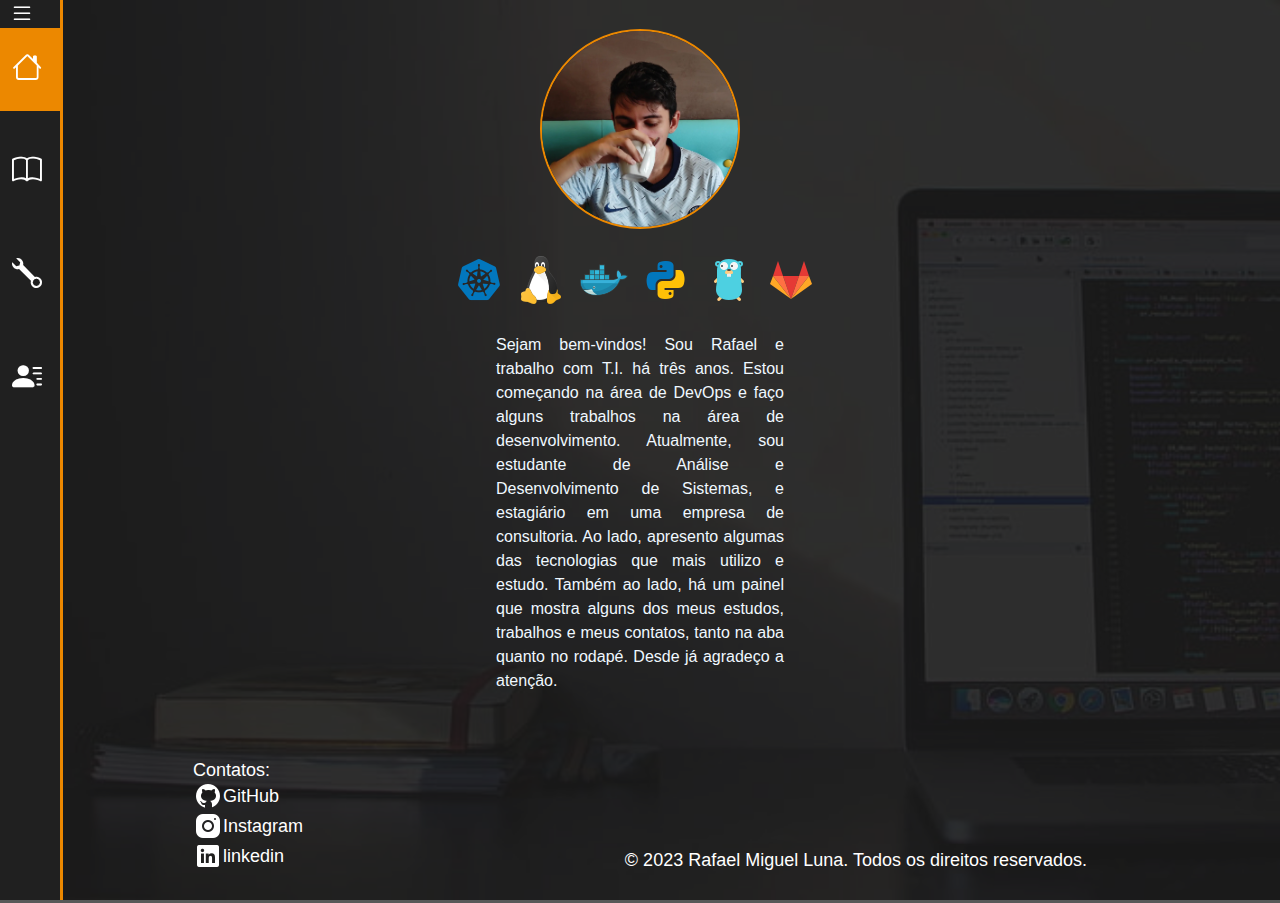
<file: index.html>
<!DOCTYPE html>
<html lang="pt-br">
<head>
    <meta charset="UTF-8">
    <meta name="viewport" content="width=device-width, initial-scale=1.0">
    <link rel="stylesheet" href="styles/index_style.css">
    <script src="./scripts/trocar-images.js"></script>
    <link rel="stylesheet" href="https://cdn.jsdelivr.net/npm/bootstrap-icons@1.3.0/font/bootstrap-icons.css">
    <title>Rafael</title>
</head>
<body>
    <nav class="menu-lateral">
        <div class="btn-expandir">
            <i class="bi bi-list" id="btn-exp"></i>
            <i class="bi bi-x" id="btn-close"></i>
            </div>
            <ul class="list">
                <li class="item-menu  ativo">
                    <a href="./index.html">
                        <span class="icon"><i class="bi bi-house"></i></span>
                        <span class="txt-link">Home</span>
                    </a>
                </li>
                <li class="item-menu">
                    <a href="./study.html">
                        <span class="icon"><i class="bi bi-book"></i></span>
                        <span class="txt-link">Estudos</span>
                </a>
                </li>
                <li class="item-menu">
                    <a href="worker.html">
                        <span class="icon"><i class="bi bi-wrench"></i></span>
                        <span class="txt-link">Trabalhos</span>
                    </a>
                </li>
                <li class="item-menu">
                    <a href="contacts.html">
                        <span class="icon"><i class="bi bi-person-lines-fill"></i></span>
                        <span class="txt-link">Contatos</span></a>
                </li>
            </ul>
        </nav>
        <script src="./scripts/menu.js"></script>
    <main>
       <div class="main-central">
        <div class="text">
            <p >
                Sejam bem-vindos!
                Sou Rafael e trabalho com T.I. há três anos.
                Estou começando na área de DevOps
                e faço alguns trabalhos na área de desenvolvimento.   
                Atualmente, sou estudante de Análise e Desenvolvimento de Sistemas,
                e estagiário em uma empresa de consultoria.
                Ao lado, apresento algumas das tecnologias que mais utilizo e estudo. Também ao lado, há um painel que mostra alguns dos meus estudos, trabalhos e meus contatos, tanto na aba quanto no rodapé. 
                Desde já agradeço a atenção.
              </p>
        </div>
        <div class="profile">
            <img  class="cicle"  src="./imagens/profile.png" alt="profile" width="200" height="200">
            
        
            <div class="tools">
                <a href="https://kubernetes.io/pt-br/" target="_blank"><img src="./imagens/icons-kubernetes-48.png" alt="icons-kubernetes-48"></a>
                <a href="https://www.linux.org/pages/download/" target="_blank"><img src="./imagens/icons-linux-48.png" alt="icons-linux-48"></a>
                <a href="https://www.docker.com/" target="_blank"><img src="./imagens/icons-docker-48.png" alt="icons-docker-48"></a>
                <a href="https://www.python.org/" target="_blank"><img src="./imagens/icons-python-48.png" alt="icons-python-48"></a>
                <a href="https://go.dev/" target="_blank"><img src="./imagens/icons8-golang-48.png" alt="icons-golang-48"></a>
                <a href="https://about.gitlab.com/" target="_blank"><img src="./imagens/icons8-gitlab-48.png" alt="icons-gitlab-48"></a>
            </div>
        </div>
       </div>
    </main>
    <footer>
  
        <div>
            <p>Contatos: </p>
            <ul class="redes_sociais">
                <li>
                    <a href="https://github.com/rafaellunaM" target="_blank" onmouseover="trocarImagem(this, '/imagens/icons8-github-orange.png')" onmouseout="trocarImagem(this, '/imagens/icons8-github-white.png')">
                        <img src="/imagens/icons8-github-white.png" alt="GitHub Icone"> GitHub
                    </a>
                </li>
                <li>
                  <a href="https://www.instagram.com/rafael_migueel_/" target="_blank" onmouseover="trocarImagem(this, '/imagens/icons8-instagram-orange.png')" onmouseout="trocarImagem(this, '/imagens/icons8-instagram-white.png')">
                    <img src="/imagens/icons8-instagram-white.png" alt="Instagram Icone"> Instagram
                  </a>
                </li>
                <li>
                  <a href="https://www.linkedin.com/in/rafael-miguel-luna/" target="_blank" onmouseover="trocarImagem(this, '/imagens/icons8-linkedin-orange.png')" onmouseout="trocarImagem(this, '/imagens/icons8-linkedin-white.png')">
                    <img src="/imagens/icons8-linkedin-white.png" alt="Linkedin Icone">linkedin
                  </a>
                </li>
              </ul>               
        </div>
        <p>&copy; 2023 Rafael Miguel Luna. Todos os direitos reservados.</p>
    </footer>
</body>
</html>
</file>
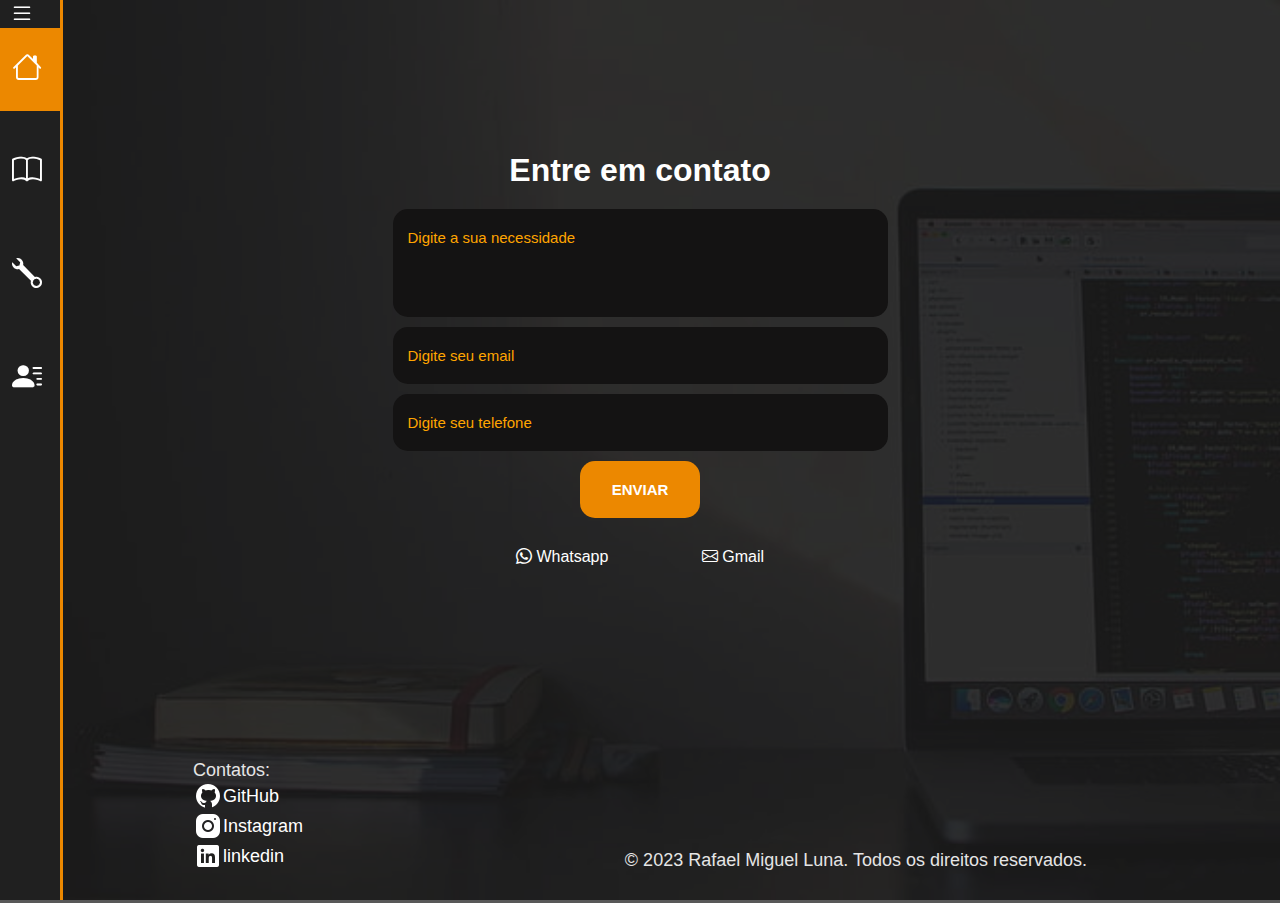
<file: contacts.html>
<!DOCTYPE html>
<html lang="pt-br">
<head>
    <meta charset="UTF-8">
    <meta name="viewport" content="width=device-width, initial-scale=1.0">
    <link rel="stylesheet" href="styles/index_style.css">
    <script src="./scripts/trocar-images.js"></script>
    <link rel="stylesheet" href="https://cdn.jsdelivr.net/npm/bootstrap-icons@1.3.0/font/bootstrap-icons.css">
    <link rel="stylesheet" href="styles/loading.css">
    <link rel="stylesheet" href="styles/contacts.css">
    <title>Rafael</title>
</head>
<body>
    <nav class="menu-lateral">
        <div class="btn-expandir">
            <i class="bi bi-list" id="btn-exp"></i>
            <i class="bi bi-x" id="btn-close"></i>
            </div>
            <ul class="list">
                <li class="item-menu  ativo">
                    <a href="./index.html">
                        <span class="icon"><i class="bi bi-house"></i></span>
                        <span class="txt-link">Home</span>
                    </a>
                </li>
                <li class="item-menu">
                    <a href="./study.html">
                        <span class="icon"><i class="bi bi-book"></i></span>
                        <span class="txt-link">Estudos</span>
                </a>
                </li>
                <li class="item-menu">
                    <a href="worker.html">
                        <span class="icon"><i class="bi bi-wrench"></i></span>
                        <span class="txt-link">Trabalhos</span>
                    </a>
                </li>
                <li class="item-menu">
                    <a href="contacts.html">
                        <span class="icon"><i class="bi bi-person-lines-fill"></i></span>
                        <span class="txt-link">Contatos</span></a>
                </li>
            </ul>
        </nav>
        <script src="./scripts/menu.js"></script>
    <main>
        
        <section id="formulario">
                <div class="interface">
                    <h1>Entre em contato</h1>
                    <form action="https://formsubmit.co/ebb062f20da389b16393f739f7dc2dcc" method="POST" class="form_contato" id="validation">                  
                            <textarea id="mensagem" name="mensagem" rows="4" cols="50" placeholder="Digite a sua necessidade"  required ></textarea>                     
                            <input type="email" id="email" placeholder="Digite seu email" required >
                            <input type="text" id="telefone" required  autocomplete="off" maxlength="14" placeholder="Digite seu telefone">
                            <input type="hidden" name="_next" value="https://merry-pastelito-31a772.netlify.app/sucesscontact">
                            <!--  <input type="file" name="attachment" accept="image/png, image/jpeg"> -->
                            <div class="btn-enviar_reset">                               
                                <input class="enviar" type="submit" value="ENVIAR">
                            <!-- <input class="limpar" type="reset" value="LIMPAR"> -->
                            </div>
                    </form>
                    <div class="confirmation-message" id="confirmationMessage">Enviado com sucesso!</div>
                    <div class="links">
                        <a href="https://api.whatsapp.com/send?phone=81999329229" target="_blank">
                           <span><i class="bi bi-whatsapp"></i></span>
                            <span>Whatsapp</span>
                        </a>
                        <a href="mailto:rafael.luna.cavalcanti@gmail.com" target="_blank">
                            <span><i class="bi bi-envelope"></i></span>
                            <span>Gmail</span>
                        </a>
                    </div>

                </div>
                <script src="./scripts/validations.js"></script>
        </section>
        </main>
    </main>
    <footer>
  
        <div>
            <p>Contatos: </p>
            <ul class="redes_sociais">
                <li>
                    <a href="https://github.com/rafaellunaM" target="_blank" onmouseover="trocarImagem(this, '/imagens/icons8-github-orange.png')" onmouseout="trocarImagem(this, '/imagens/icons8-github-white.png')">
                        <img src="/imagens/icons8-github-white.png" alt="GitHub Icone"> GitHub
                    </a>
                </li>
                <li>
                  <a href="https://www.instagram.com/rafael_migueel_/" target="_blank" onmouseover="trocarImagem(this, '/imagens/icons8-instagram-orange.png')" onmouseout="trocarImagem(this, '/imagens/icons8-instagram-white.png')">
                    <img src="/imagens/icons8-instagram-white.png" alt="Instagram Icone"> Instagram
                  </a>
                </li>
                <li>
                  <a href="https://www.linkedin.com/in/rafael-miguel-luna/" target="_blank" onmouseover="trocarImagem(this, '/imagens/icons8-linkedin-orange.png')" onmouseout="trocarImagem(this, '/imagens/icons8-linkedin-white.png')">
                    <img src="/imagens/icons8-linkedin-white.png" alt="Linkedin Icone">linkedin
                  </a>
                </li>
              </ul>               
        </div>
        <p>&copy; 2023 Rafael Miguel Luna. Todos os direitos reservados.</p>
    </footer>
</body>
</html>
</file>
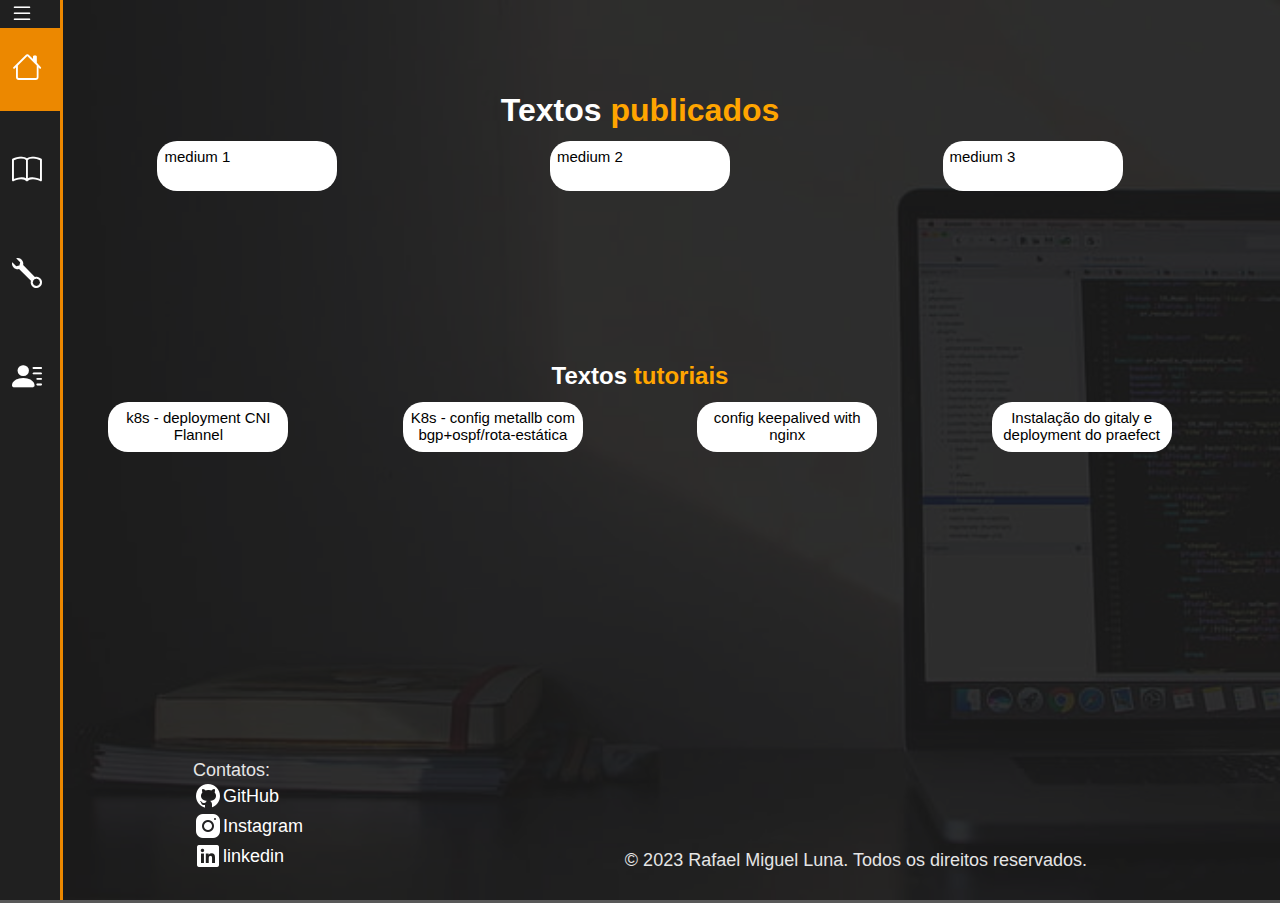
<file: study.html>
<!DOCTYPE html>
<html lang="pt-br">
<head>
    <meta charset="UTF-8">
    <meta name="viewport" content="width=device-width, initial-scale=1.0">
    <link rel="stylesheet" href="styles/index_style.css">
    <script src="./scripts/trocar-images.js"></script>
    <link rel="stylesheet" href="https://cdn.jsdelivr.net/npm/bootstrap-icons@1.3.0/font/bootstrap-icons.css">
    <link rel="stylesheet" href="styles/loading.css">
    <link rel="stylesheet" href="styles/study.css">
    <title>Rafael</title>
</head>
<body>
    <nav class="menu-lateral">
        <div class="btn-expandir">
            <i class="bi bi-list" id="btn-exp"></i>
            <i class="bi bi-x" id="btn-close"></i>
            </div>
            <ul class="list">
                <li class="item-menu  ativo">
                    <a href="./index.html">
                        <span class="icon"><i class="bi bi-house"></i></span>
                        <span class="txt-link">Home</span>
                    </a>
                </li>
                <li class="item-menu">
                    <a href="./study.html">
                        <span class="icon"><i class="bi bi-book"></i></span>
                        <span class="txt-link">Estudos</span>
                </a>
                </li>
                <li class="item-menu">
                    <a href="worker.html">
                        <span class="icon"><i class="bi bi-wrench"></i></span>
                        <span class="txt-link">Trabalhos</span>
                    </a>
                </li>
                <li class="item-menu">
                    <a href="contacts.html">
                        <span class="icon"><i class="bi bi-person-lines-fill"></i></span>
                        <span class="txt-link">Contatos</span></a>
                </li>
            </ul>
        </nav>
        <script src="./scripts/menu.js"></script>
    <main>
        <section class="estudos">
            <div class="interface">
                <h1 class="titulo">Textos <span class="feitos">publicados</span></h1>
                <div class="flex">
                        <div class="img-port"> <a class="link-tutoriais" target="_blank" href="https://medium.com/@rafael.luna.cavalcanti/teste-doc-932b5bf3aed0">
                            medium 1</a></div>
                        <div class="img-port"> <a class="link-tutoriais" target="_blank" href="https://medium.com/@rafael.luna.cavalcanti/teste-doc-932b5bf3aed0">
                            medium 2</a></div>
                        <div class="img-port"> <a class="link-tutoriais" target="_blank" href="https://medium.com/@rafael.luna.cavalcanti/teste-doc-932b5bf3aed0">
                            medium 3</a></div>
                </div>
            </div>
           </section>
           <section class="hackmds">
            <div class="interface">
                <h2 class="titulo">Textos <span class="feitos">tutoriais</span></h1>
                <div class="flex-tutoriais">
                    <div class="img-tutoriais-k8s">
                        <a class="link-tutoriais" href="https://hackmd.io/hm_xDwTdTguNXkufCyfA0g" target="_blank">
                            k8s - deployment CNI Flannel</a>
                    </div>
                    <div class="img-tutoriais-k8s"> 
                        <a class="link-tutoriais" href="https://hackmd.io/C7PTuD3nTdqwETEVyKzabg" target="_blank">
                            K8s - config metallb com bgp+ospf/rota-estática</a>
                </div>
                    <div class="img-tutoriais-network"> 
                        <a class="link-tutoriais" href="https://hackmd.io/1aj0vro3Sgur35xo8H3GvA" target="_blank">
                           config keepalived with nginx</a>
                </div>
                <div class="img-tutoriais-network"> 
                    <a class="link-tutoriais" href="https://hackmd.io/Eahd8XqEQB6ly44zCmsaGg?view" target="_blank">
                        Instalação do gitaly e deployment do praefect</a>
                 </div>
                </div>
            </div>
           </section>
    </main>
    <footer>
        <div>
            <p>Contatos: </p>
            <ul class="redes_sociais">
                <li>
                    <a href="https://github.com/rafaellunaM" target="_blank" onmouseover="trocarImagem(this, '/imagens/icons8-github-orange.png')" onmouseout="trocarImagem(this, '/imagens/icons8-github-white.png')">
                        <img src="/imagens/icons8-github-white.png" alt="GitHub Icone"> GitHub
                    </a>
                </li>
                <li>
                  <a href="https://www.instagram.com/rafael_migueel_/" target="_blank" onmouseover="trocarImagem(this, '/imagens/icons8-instagram-orange.png')" onmouseout="trocarImagem(this, '/imagens/icons8-instagram-white.png')">
                    <img src="/imagens/icons8-instagram-white.png" alt="Instagram Icone"> Instagram
                  </a>
                </li>
                <li>
                  <a href="https://www.linkedin.com/in/rafael-miguel-luna/" target="_blank" onmouseover="trocarImagem(this, '/imagens/icons8-linkedin-orange.png')" onmouseout="trocarImagem(this, '/imagens/icons8-linkedin-white.png')">
                    <img src="/imagens/icons8-linkedin-white.png" alt="Linkedin Icone">linkedin
                  </a>
                </li>
              </ul>               
        </div>
        <p>&copy; 2023 Rafael Miguel Luna. Todos os direitos reservados.</p>
    </footer>
</body>
</html>
</file>
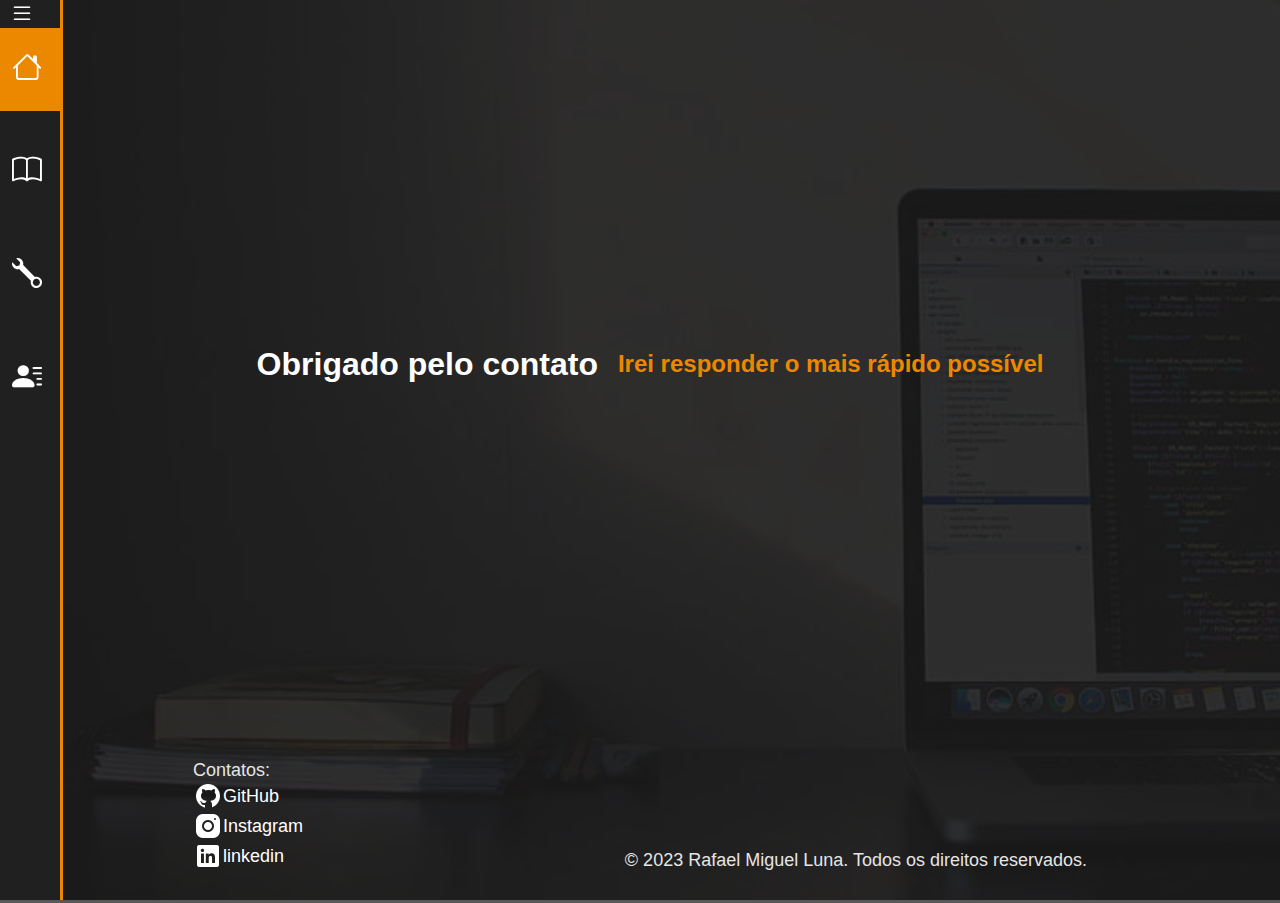
<file: sucessContact.html>
<!DOCTYPE html>
<html lang="pt-br">
<head>
    <meta charset="UTF-8">
    <meta name="viewport" content="width=device-width, initial-scale=1.0">
    <link rel="stylesheet" href="styles/index_style.css">
    <script src="./scripts/trocar-images.js"></script>
    <link rel="stylesheet" href="https://cdn.jsdelivr.net/npm/bootstrap-icons@1.3.0/font/bootstrap-icons.css">
    <link rel="stylesheet" href="styles/loading.css">
    <link rel="stylesheet" href="styles/contacts.css">
    <title>Rafael</title>
</head>
<body>
    <nav class="menu-lateral">
        <div class="btn-expandir">
            <i class="bi bi-list" id="btn-exp"></i>
            <i class="bi bi-x" id="btn-close"></i>
            </div>
            <ul class="list">
                <li class="item-menu  ativo">
                    <a href="./index.html">
                        <span class="icon"><i class="bi bi-house"></i></span>
                        <span class="txt-link">Home</span>
                    </a>
                </li>
                <li class="item-menu">
                    <a href="./study.html">
                        <span class="icon"><i class="bi bi-book"></i></span>
                        <span class="txt-link">Estudos</span>
                </a>
                </li>
                <li class="item-menu">
                    <a href="worker.html">
                        <span class="icon"><i class="bi bi-wrench"></i></span>
                        <span class="txt-link">Trabalhos</span>
                    </a>
                </li>
                <li class="item-menu">
                    <a href="contacts.html">
                        <span class="icon"><i class="bi bi-person-lines-fill"></i></span>
                        <span class="txt-link">Contatos</span></a>
                </li>
            </ul>
        </nav>
        <script src="./scripts/menu.js"></script>
    <main>
        
        <h1>Obrigado pelo contato</h1> 
        <h2>Irei responder o mais <span>rápido possível</span> </h2>
        </main>
    </main>
    <footer>
  
        <div>
            <p>Contatos: </p>
            <ul class="redes_sociais">
                <li>
                    <a href="https://github.com/rafaellunaM" target="_blank" onmouseover="trocarImagem(this, '/imagens/icons8-github-orange.png')" onmouseout="trocarImagem(this, '/imagens/icons8-github-white.png')">
                        <img src="/imagens/icons8-github-white.png" alt="GitHub Icone"> GitHub
                    </a>
                </li>
                <li>
                  <a href="https://www.instagram.com/rafael_migueel_/" target="_blank" onmouseover="trocarImagem(this, '/imagens/icons8-instagram-orange.png')" onmouseout="trocarImagem(this, '/imagens/icons8-instagram-white.png')">
                    <img src="/imagens/icons8-instagram-white.png" alt="Instagram Icone"> Instagram
                  </a>
                </li>
                <li>
                  <a href="https://www.linkedin.com/in/rafael-miguel-luna/" target="_blank" onmouseover="trocarImagem(this, '/imagens/icons8-linkedin-orange.png')" onmouseout="trocarImagem(this, '/imagens/icons8-linkedin-white.png')">
                    <img src="/imagens/icons8-linkedin-white.png" alt="Linkedin Icone">linkedin
                  </a>
                </li>
              </ul>               
        </div>
        <p>&copy; 2023 Rafael Miguel Luna. Todos os direitos reservados.</p>
    </footer>
</body>
</html>
</file>
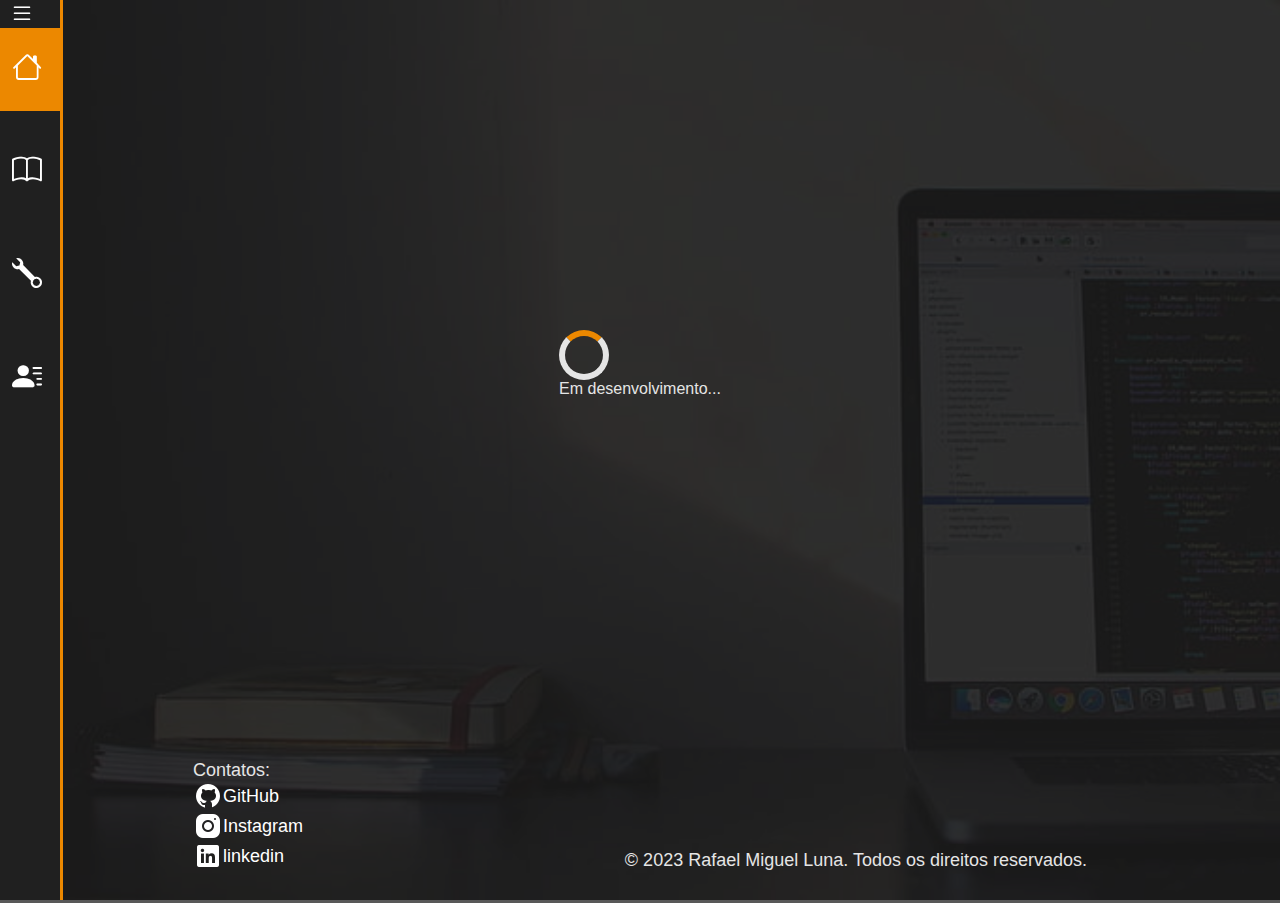
<file: worker.html>
<!DOCTYPE html>
<html lang="pt-br">
<head>
    <meta charset="UTF-8">
    <meta name="viewport" content="width=device-width, initial-scale=1.0">
    <link rel="stylesheet" href="styles/index_style.css">
    <script src="./scripts/trocar-images.js"></script>
    <link rel="stylesheet" href="https://cdn.jsdelivr.net/npm/bootstrap-icons@1.3.0/font/bootstrap-icons.css">
    <link rel="stylesheet" href="styles/loading.css">
     <link rel="stylesheet" href="styles/worker.css">
    <title>Rafael</title>
</head>
<body>
    <nav class="menu-lateral">
        <div class="btn-expandir">
            <i class="bi bi-list" id="btn-exp"></i>
            <i class="bi bi-x" id="btn-close"></i>
            </div>
            <ul class="list">
                <li class="item-menu  ativo">
                    <a href="./index.html">
                        <span class="icon"><i class="bi bi-house"></i></span>
                        <span class="txt-link">Home</span>
                    </a>
                </li>
                <li class="item-menu">
                    <a href="./study.html">
                        <span class="icon"><i class="bi bi-book"></i></span>
                        <span class="txt-link">Estudos</span>
                </a>
                </li>
                <li class="item-menu">
                    <a href="worker.html">
                        <span class="icon"><i class="bi bi-wrench"></i></span>
                        <span class="txt-link">Trabalhos</span>
                    </a>
                </li>
                <li class="item-menu">
                    <a href="contacts.html">
                        <span class="icon"><i class="bi bi-person-lines-fill"></i></span>
                        <span class="txt-link">Contatos</span></a>
                </li>
            </ul>
        </nav>
        <script src="./scripts/menu.js"></script>
    <main>

        
            <div class="tools">
                <div class="carregar"> 
                </div>
           
                <p>Em desenvolvimento...</p>
            </div>
            
    </main>
    <footer>
  
        <div>
            <p>Contatos: </p>
            <ul class="redes_sociais">
                <li>
                    <a href="https://github.com/rafaellunaM" target="_blank" onmouseover="trocarImagem(this, '/imagens/icons8-github-orange.png')" onmouseout="trocarImagem(this, '/imagens/icons8-github-white.png')">
                        <img src="/imagens/icons8-github-white.png" alt="GitHub Icone"> GitHub
                    </a>
                </li>
                <li>
                  <a href="https://www.instagram.com/rafael_migueel_/" target="_blank" onmouseover="trocarImagem(this, '/imagens/icons8-instagram-orange.png')" onmouseout="trocarImagem(this, '/imagens/icons8-instagram-white.png')">
                    <img src="/imagens/icons8-instagram-white.png" alt="Instagram Icone"> Instagram
                  </a>
                </li>
                <li>
                  <a href="https://www.linkedin.com/in/rafael-miguel-luna/" target="_blank" onmouseover="trocarImagem(this, '/imagens/icons8-linkedin-orange.png')" onmouseout="trocarImagem(this, '/imagens/icons8-linkedin-white.png')">
                    <img src="/imagens/icons8-linkedin-white.png" alt="Linkedin Icone">linkedin
                  </a>
                </li>
              </ul>               
        </div>
        <p>&copy; 2023 Rafael Miguel Luna. Todos os direitos reservados.</p>
    </footer>
</body>
</html>
</file>
<file: styles/index_style.css>
@import url('https://fonts.google.com/specimen/Outfit?query=outfit');
* {
    margin: 0;
    padding: 0;
    font-family: Arial, Helvetica, sans-serif;
    box-sizing: border-box;
    font-family: 'outfit', sans-serif;
}  


 body {
    height: 100%;
    background-size: cover;
    background-image: url('/imagens/background.jpg');
    background-repeat: no-repeat;
    background-attachment: fixed;
}
nav.menu-lateral{
    width: 60px;
    height: 100%;
    background-color: #202020;
    padding: 40px, 0 40px 1%;
    box-shadow: 3px 0 0 #ec8800;
    position: fixed;
    top: 0;
    left: 0;
    overflow: hidden;
    transition: .5s;
}


nav.menu-lateral.expandir{
    width: 250px;
}

nav.menu-lateral.close{


    width: 60px;
}

.btn-expandir{
    width: 100%;
    padding-left: 10px;

}
#btn-close {
    display: none;
}




.btn-expandir > i{
    color: #fff;
    font-size: 24px;
    cursor: pointer;

}

ul{
    height: 100%;
    list-style-type: none;
}
ul li.item-menu {

    transition: .2s;
}

ul li.ativo{

    background-color: #ec8800;
}

ul li.item-menu:hover{
    background-color: #ec8800;
}
ul li.item-menu a{

color: white;
text-decoration: none;
font-size: 20px;
padding: 20px 4%;
display: flex;
margin-bottom: 20px;
line-height: 40px;
}
ul li.item-menu a .txt-link{
    margin-left: 80px;
    transition:  1s;
    opacity: 0;
}
nav.menu-lateral.expandir .txt-link{
    margin-left: 40px;
    opacity: 1;
    
}

ul li.item-menu a .icon > i {
    font-size: 30px;
    margin-left: 10px;
}

.cicle{
border: 2px solid #ec8800;
margin: 1%;
border-radius: 50%;

}



.tools img {
    margin-right: 10px;
    opacity: 1;

}

.tools img:hover{

    opacity: 0.5;

}

 main{
    background-color: #202020bf;
    height: 728px;
    text-align: center;
   
}
.main-central{

    padding: 2%;
    display: flex;
    line-height: 3.5;
    flex-direction: column-reverse;
    align-items: center;
}

 .text p{
    color: aliceblue;
    line-height: 1.5;
    max-width: 300px;
    text-align: justify;
    padding: 2%;

}

footer{
    background-color: #202020bf;
    font-size: large;
    color: white;
    padding: 2.5%;
    display: flex;
    justify-content: space-around;

    align-items: flex-end;
    }
    footer a{
     color: white;
      list-style: none;
      text-decoration: none;
    }
    .teste:hover{
        background-image: url('/imagens/icons8-github-orange.png');
    }
    footer a:hover{
        color: #ec8800;
        
    }
    .redes_sociais a {
        display: flex;
        align-items: center;
        color: white;
    }

 @media (max-width: 450px) {
    main{
        height: 750px
    }
    
  .list {

        display: none;
    }

    .list.open{

        display: block;
    }
    nav.menu-lateral{
        position: absolute;
        width: 60px;
        height: 7%;
        background-color: #00000000;
        box-shadow: 0 0 0 #00000000;
    }
      nav.menu-lateral.expandir{
        width: 100%;
        height: 900px;
        background-color: #202020;
       
    }
    
.btn-expandir > i{
    font-size: 50px;

}


.btn-expandir{
    display: flex;
    justify-content: space-between;
}
#btn-close{
    display: block;
    text-align: left;
   }
    .cicle {
        width: 100px;
        height: 100px;
    }
    .main-central{
    display: flex;
    flex-wrap: wrap;
    align-content: space-around;
    flex-direction: column-reverse;
      }

      footer{

        background-color: #202020bf;
        font-size: large;
        color: white;
        padding: 2.5%;
        display: flex;
        align-items: center;
        flex-direction: column;
        }
        
}
</file>
<file: styles/loading.css>
.carregar {
    animation: roda 1.4s linear infinite;
    border: 6px solid #e5e5e5;
    border-radius: 50%;
    border-top-color: #ec8800;
    height: 50px;
    width: 50px;
    }

 p{
    color: #e5e5e5;
}

    @keyframes roda {
        to {
          transform: rotate(1turn);
        }
      }
</file>
<file: styles/contacts.css>
main{

    display: flex;
    justify-content: space-evenly;
    justify-content: center;
    align-items: center;
}


section.formulario{
    padding: 80px 4%;
}

form{
    max-width: 500px;
    margin: 0 auto;
    display: flex;
    justify-content: center;
    flex-direction: column;
    gap: 10px;

}
.confirmation-message{

display: none;

}
h1{
    color: white;
    margin: 20px;
}
form input, textarea{

    width: 100%;
    background-color: #141313;
    border: 0;
    outline: 0;
    padding: 20px 15px;
    border-radius: 15px;
    color: white;
    font-size: 15px;


}

form input::placeholder, textarea::placeholder{
color: orange;


}

form textarea{
    resize: none;
    max-height: 200px;
}

form .btn-enviar_reset input {
width: 120px;
text-align: center;
background-color: #ec8800;
font-weight: 700;
cursor: pointer;
}

form .btn-enviar_reset input:hover{
    box-shadow: 0px 0px 8px   #f08d02;
}

.links > a{

    text-decoration: none;
    color: white;

}

.links > a:hover{
  color:  #f08d02;

}
.links{
    margin: 20px;
    size: 50px;
    padding: 10px;
    display: flex;
    justify-content: space-evenly;
}

h2{

    color:#ec8800
}

@media (max-width: 450px) {
    form{
        max-width: 400px;
  
    }
    form input, textarea{
        margin-left: 10px;
        margin-right: 10px;
        width: 95%;

    }
}
</file>
<file: styles/study.css>
main{
/*     display: flex;
    flex-direction: column;
    justify-content: space-around; */
}

section.estudos {
    padding: 80px 4%;

}
h1, h2{

    color: white;
    margin: 1%;
}
.feitos{
    color: orange;
}
.img-port{
    border-radius: 20px;
    width: 180px;
    height: 50px;
    background-color: white;
    background-size: cover;
}

section.estudos .flex{
    display: flex;
    justify-content: space-around;

}

.img-port:hover, .img-tutoriais-network:hover, .img-tutoriais-k8s:hover {
opacity: 0.75;
}



section.hackmds {
    padding: 80px 4%;

}

section.hackmds .flex-tutoriais{
    display: flex;
    justify-content: space-around;
    align-items: center;
}

.link-tutoriais{
    font-size: 15px;
    display: flex;
    text-decoration: none;
    padding: 5px;
    color: black;
    border-radius: 5px;
    margin: 2px;
}



.img-tutoriais-network, .img-tutoriais-k8s{

border-radius: 20px;
width: 180px;
height: 50px;
background-color: white;
background-size: cover;

}


@media (max-width: 450px) {

    main{
        display: flex;
        flex-direction: column;
        justify-content: space-around;
    }


    .flex-tutoriais{
        display: flex;
        flex-direction: column;
        justify-content: space-evenly;
        align-items: center;
    }
    .img-tutoriais-network, .img-tutoriais-k8s{

        margin: 10px;
    }

    .flex{
        display: flex;
        flex-direction: column;
        align-items: center;
        justify-content: space-evenly;

    }
    .img-port{

        margin: 10px;
    }
}
</file>
<file: styles/worker.css>
main{

    display: flex;
    justify-content: space-evenly;
    justify-content: center;
    align-items: center;
}
</file>
